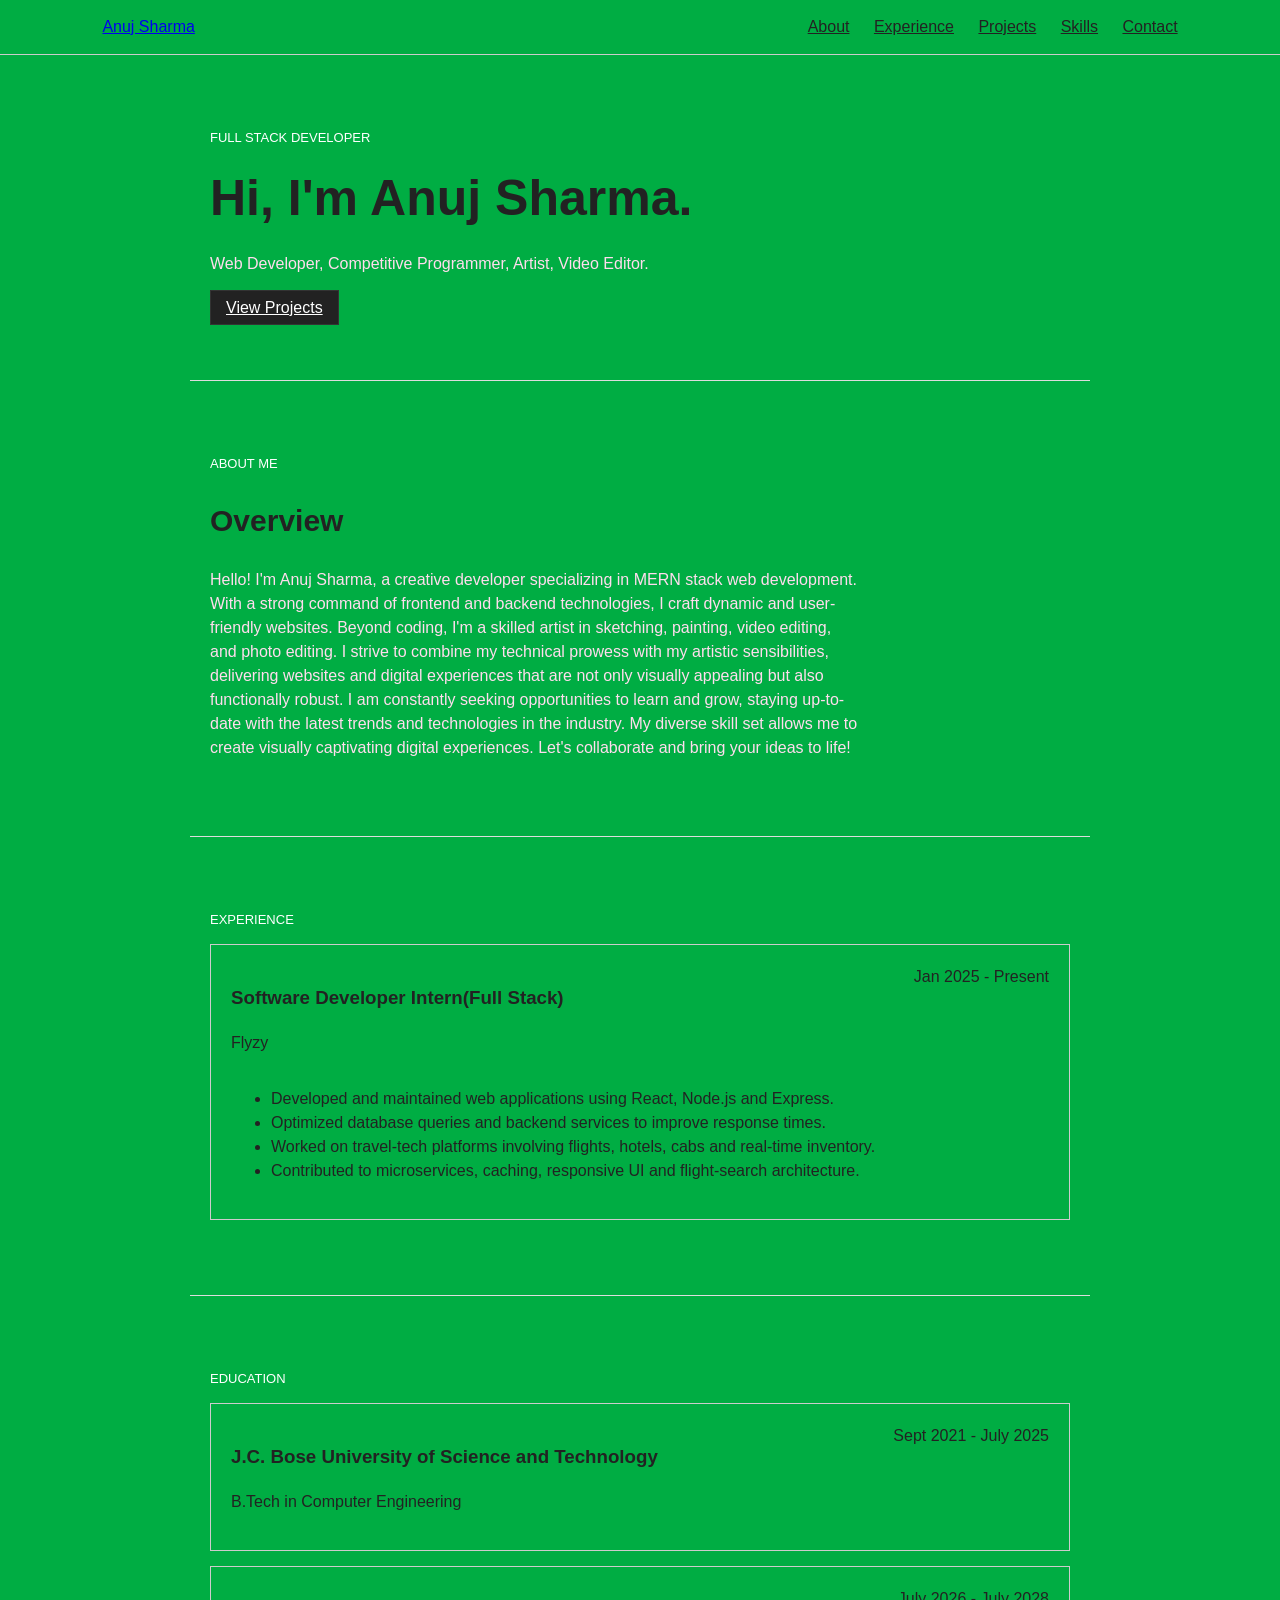
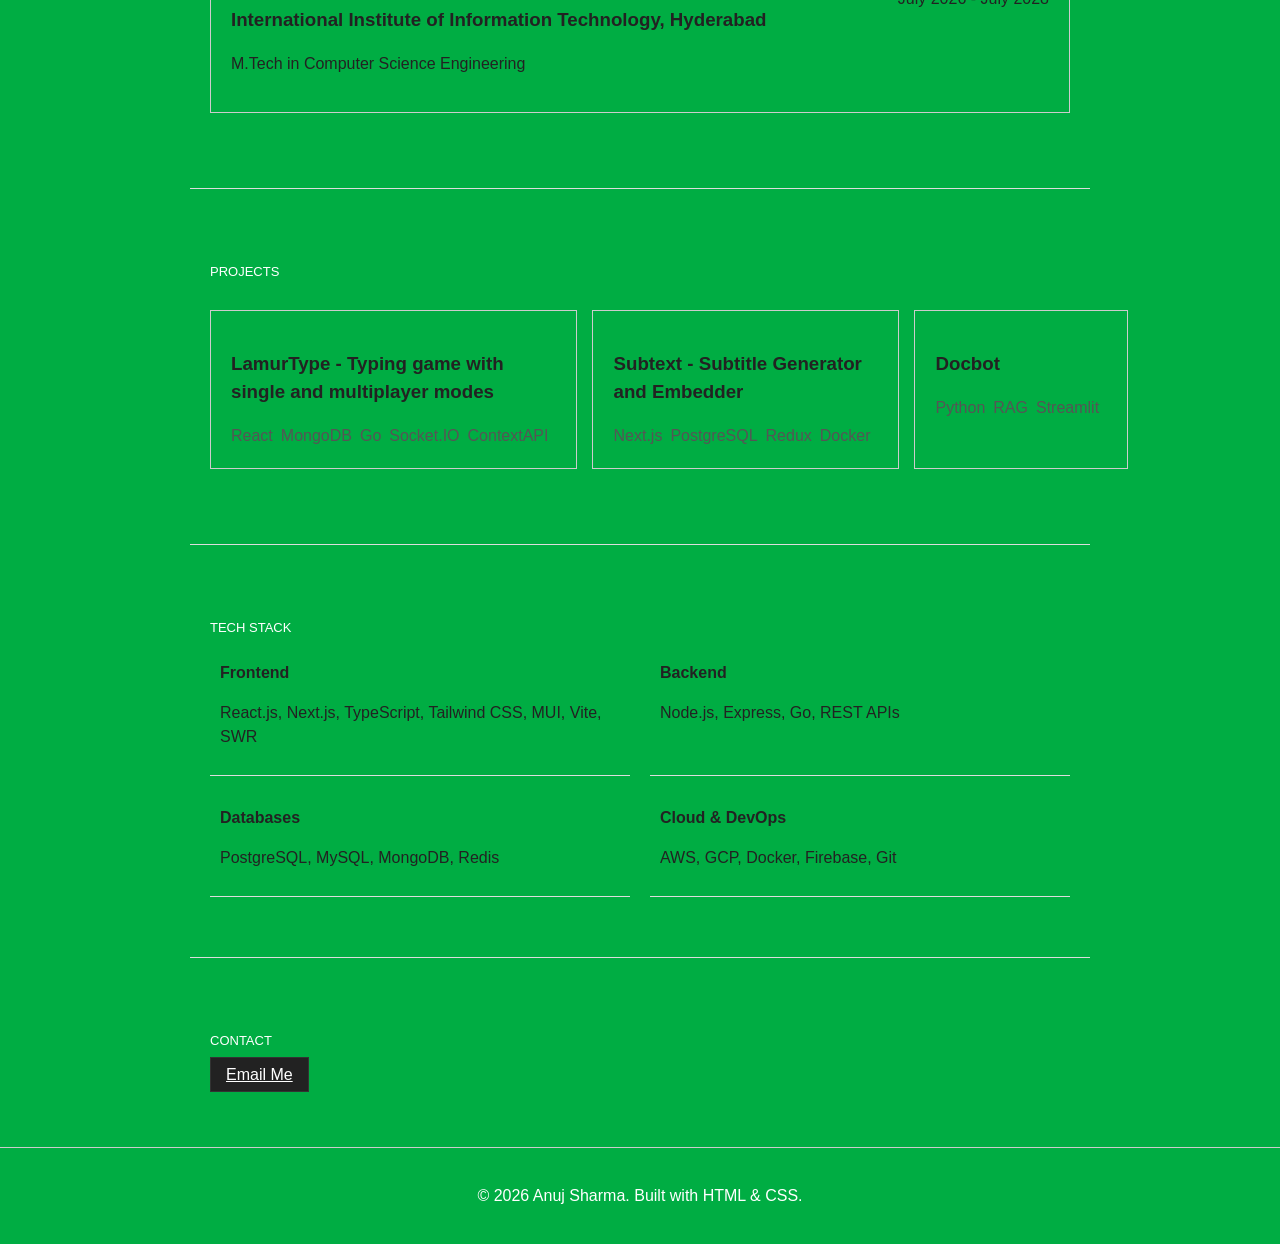
<file: index.html>
<!DOCTYPE html>
<html lang="en">

<head>
    <meta charset="UTF-8" />
    <meta name="viewport" content="width=device-width, initial-scale=1.0" />
    <title>Anuj Sharma | Full Stack Developer</title>
    <link rel="stylesheet" href="index.css" />
</head>

<body>
    <header class="navbar">
        <a class="logo" href="#home">Anuj Sharma</a>
        <nav>
            <a href="#about">About</a>
            <a href="#experience">Experience</a>
            <a href="#projects">Projects</a>
            <a href="#skills">Skills</a>
            <a href="#contact">Contact</a>
        </nav>
    </header>

    <main>
        <section id="home" class="hero">
            <p class="eyebrow">FULL STACK DEVELOPER</p>
            <h1>Hi, I'm <span>Anuj Sharma.</span></h1>
            <p class="hero-text">
                Web Developer, Competitive Programmer, Artist, Video Editor.
            </p>
            <div class="actions">
                <a class="button primary" href="./ssd_coursePage.html">View Projects</a>
            </div>
        </section>

        <section id="about" class="section">
            <p class="eyebrow">ABOUT ME</p>
            <h2>Overview</h2>
            <p class="muted">
                Hello! I'm Anuj Sharma, a creative developer specializing in MERN stack web development. With a strong
                command of frontend and backend technologies, I craft dynamic and user-friendly websites. Beyond coding,
                I'm a skilled artist in sketching, painting, video editing, and photo editing.

                I strive to combine my technical prowess with my artistic sensibilities, delivering websites and digital
                experiences that are not only visually appealing but also functionally robust. I am constantly seeking
                opportunities to learn and grow, staying up-to-date with the latest trends and technologies in the
                industry.

                My diverse skill set allows me to create visually captivating digital experiences. Let's collaborate and
                bring your ideas to life!
            </p>
        </section>

        <section id="experience" class="section">
            <p class="eyebrow">EXPERIENCE</p>
            <div class="card">
                <div class="card-heading">
                    <div>
                        <h3>Software Developer Intern(Full Stack)</h3>
                        <p class="company">Flyzy</p>
                    </div>
                    <span>Jan 2025 - Present</span>
                </div>
                <ul>
                    <li>Developed and maintained web applications using React, Node.js and Express.</li>
                    <li>Optimized database queries and backend services to improve response times.</li>
                    <li>Worked on travel-tech platforms involving flights, hotels, cabs and real-time inventory.</li>
                    <li>Contributed to microservices, caching, responsive UI and flight-search architecture.</li>
                </ul>
            </div>
        </section>
        
        <section id="education" class="section">
            <p class="eyebrow">EDUCATION</p>
            <div class="card">
                <div class="card-heading">
                    <div>
                        <h3>J.C. Bose University of Science and Technology</h3>
                        <p class="company">B.Tech in Computer Engineering</p>
                    </div>
                    <span>Sept 2021 - July 2025</span>
                </div>
            </div>
            <div class="card">
                <div class="card-heading">
                    <div>
                        <h3>International Institute of Information Technology, Hyderabad</h3>
                        <p class="company">M.Tech in Computer Science Engineering</p>
                    </div>
                    <span>July 2026 - July 2028</span>
                </div>
            </div>
        </section>

        <section id="projects" class="section">
            <p class="eyebrow">PROJECTS</p>
            <div class="grid">
                <article class="card">
                    <h3>LamurType - Typing game with single and multiplayer modes</h3>
                    <div class="tags"><span>React</span><span>MongoDB</span><span>Go</span><span>Socket.IO</span><span>ContextAPI</span></div>
                </article>

                <article class="card">
                    <h3>Subtext - Subtitle Generator and Embedder</h3>
                    <div class="tags"><span>Next.js</span><span>PostgreSQL</span><span>Redux</span><span>Docker</span></div>
                </article>

                <article class="card">
                    <h3>Docbot</h3>
                    <div class="tags"><span>Python</span><span>RAG</span><span>Streamlit</span></div>
                </article>
            </div>
        </section>

        <section id="skills" class="section">
            <p class="eyebrow">TECH STACK</p>
            <div class="skills">
                <div><strong>Frontend</strong>
                    <p>React.js, Next.js, TypeScript, Tailwind CSS, MUI, Vite, SWR</p>
                </div>
                <div><strong>Backend</strong>
                    <p>Node.js, Express, Go, REST APIs</p>
                </div>
                <div><strong>Databases</strong>
                    <p>PostgreSQL, MySQL, MongoDB, Redis</p>
                </div>
                <div><strong>Cloud & DevOps</strong>
                    <p>AWS, GCP, Docker, Firebase, Git</p>
                </div>
            </div>
        </section>

        <section id="contact" class="section contact">
            <p class="eyebrow">CONTACT</p>
            <a class="button primary" href="mailto:anujsharmawork11@gmail.com">Email Me</a>
        </section>
    </main>

    <footer>
        <p>© 2026 Anuj Sharma. Built with HTML & CSS.</p>
    </footer>
</body>

</html>
</file>
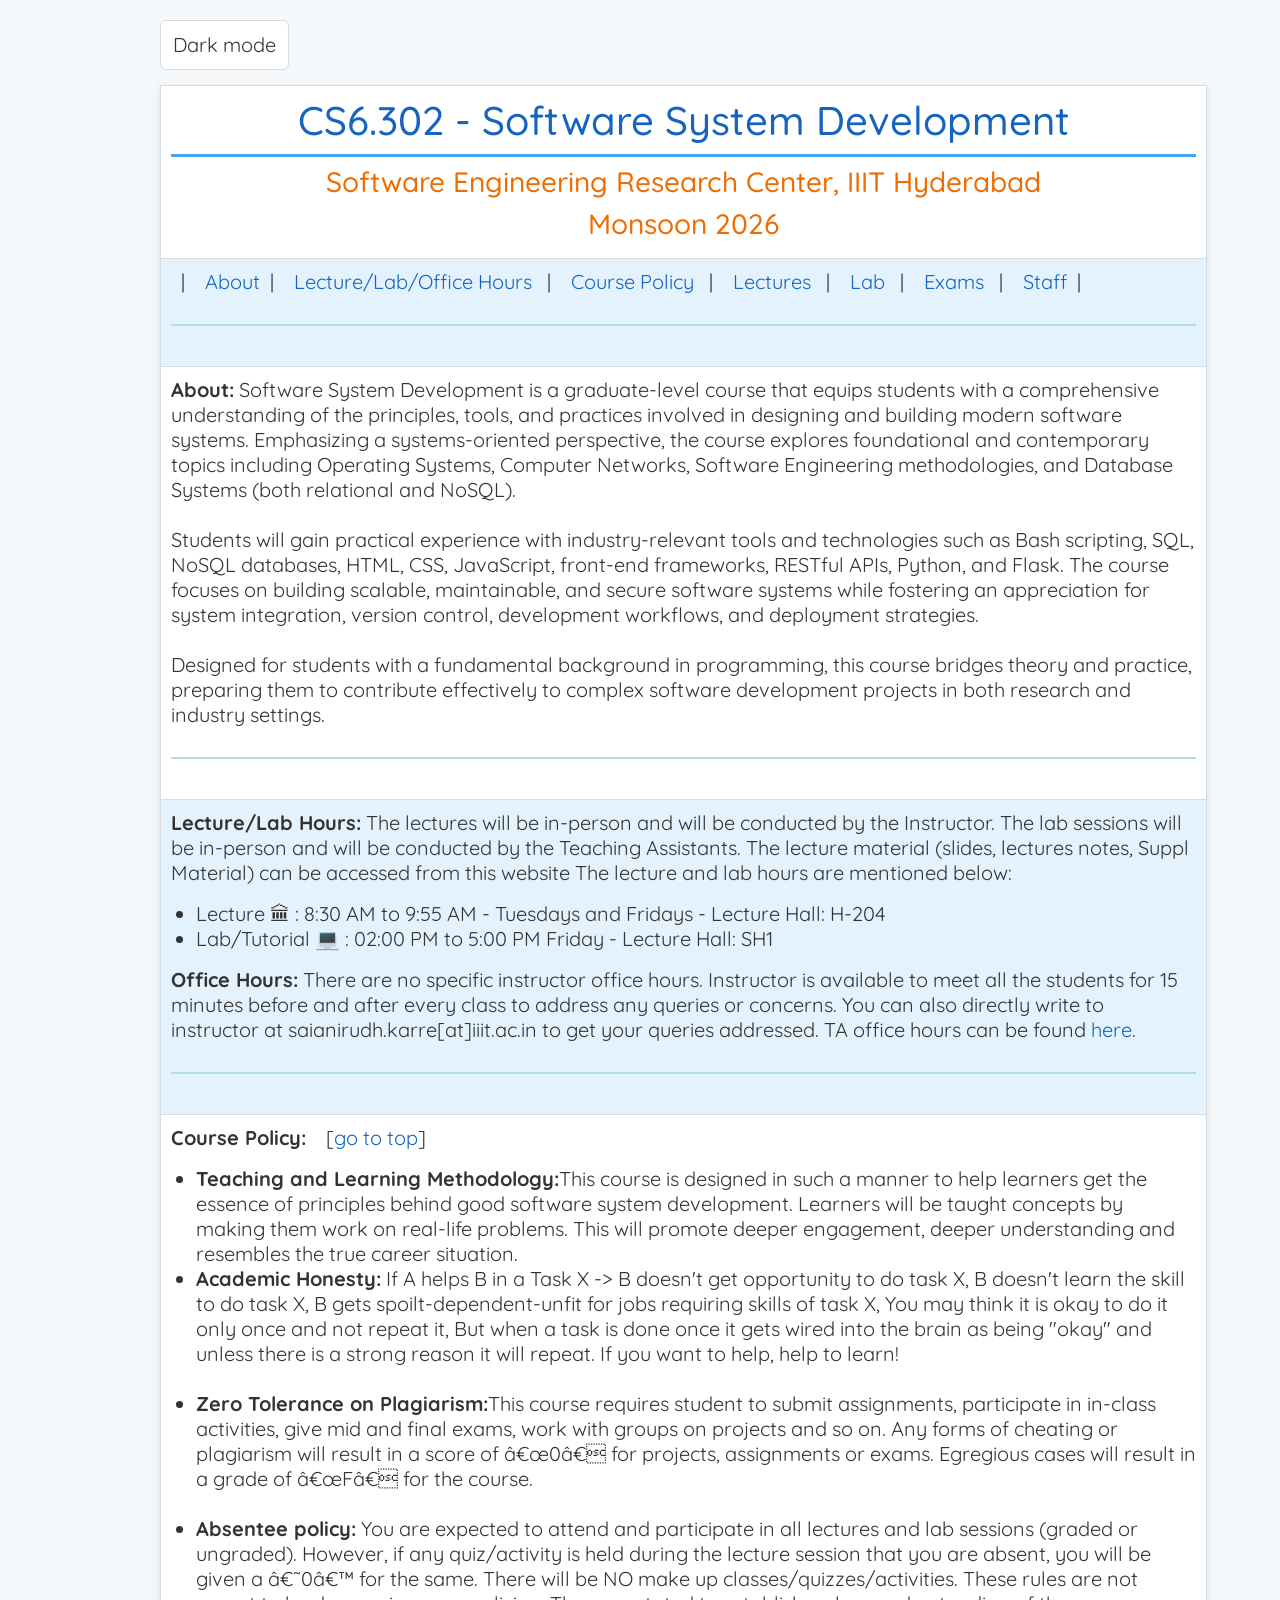
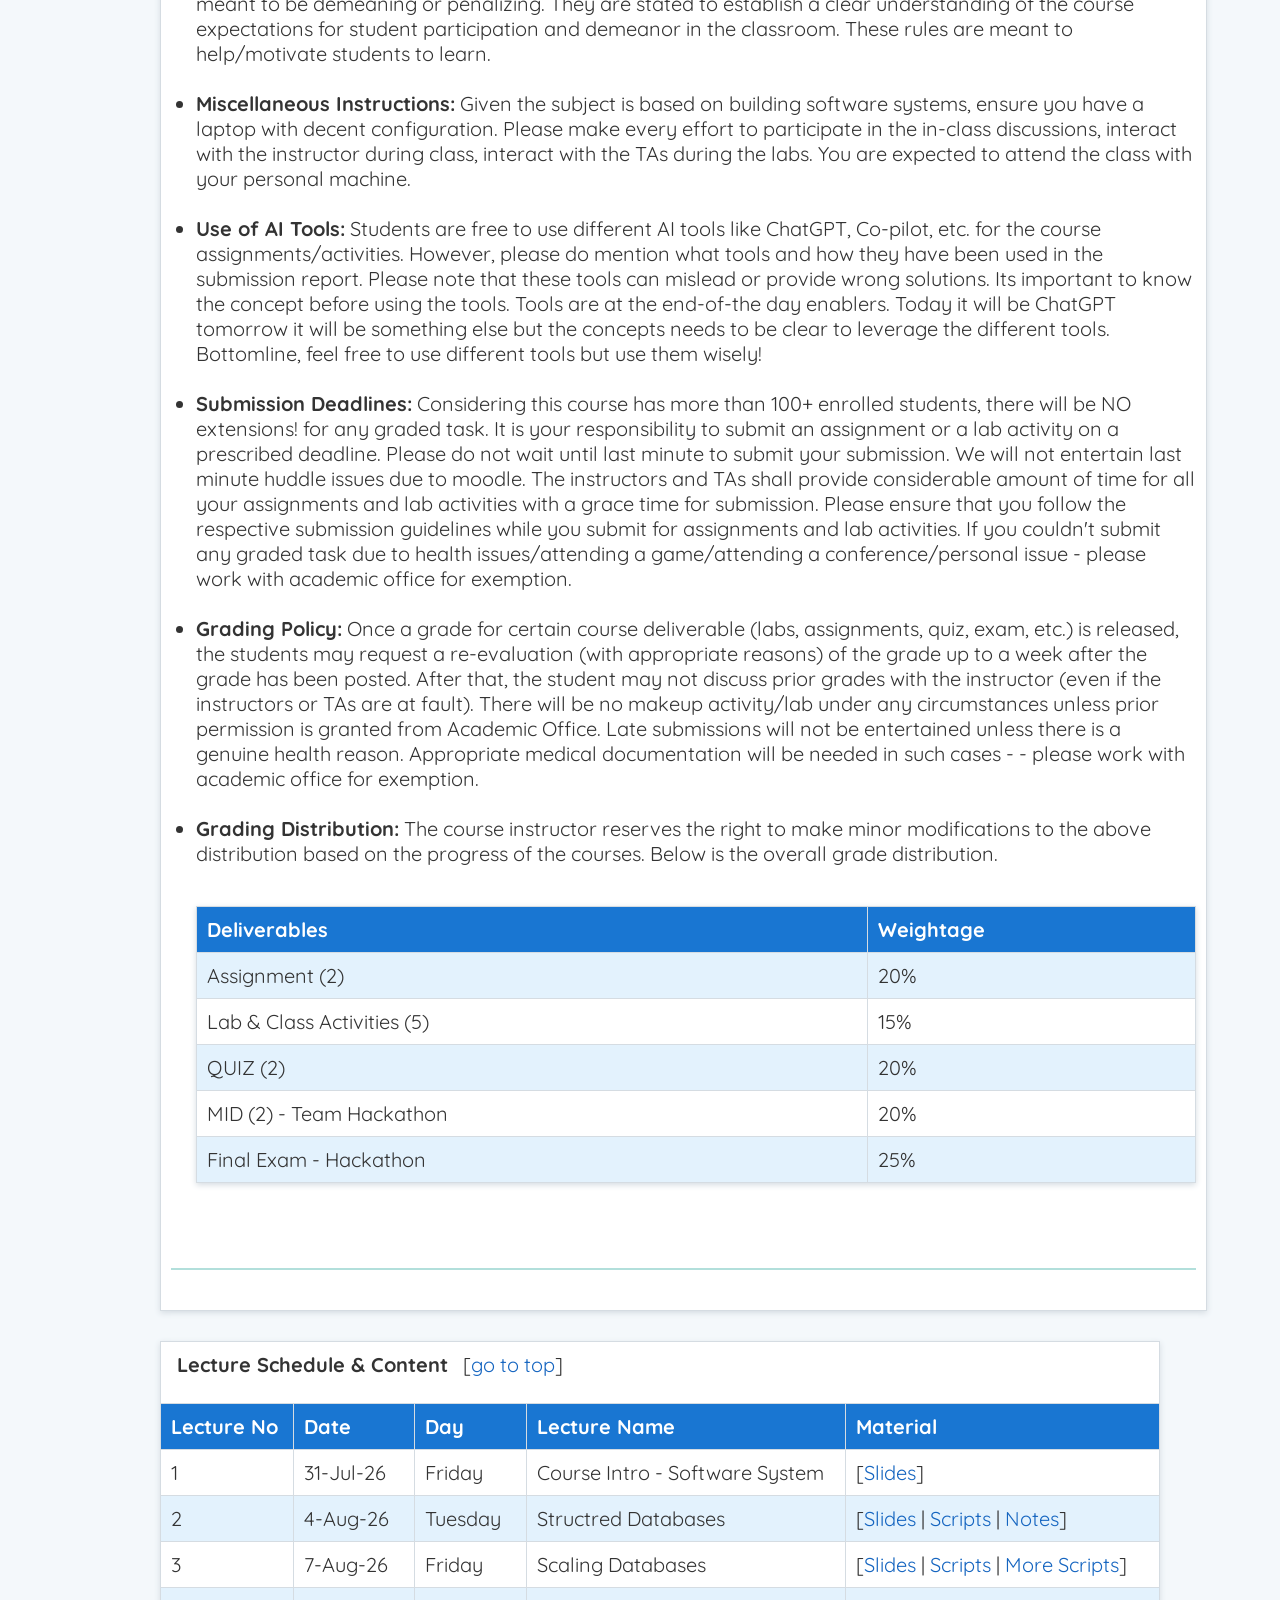
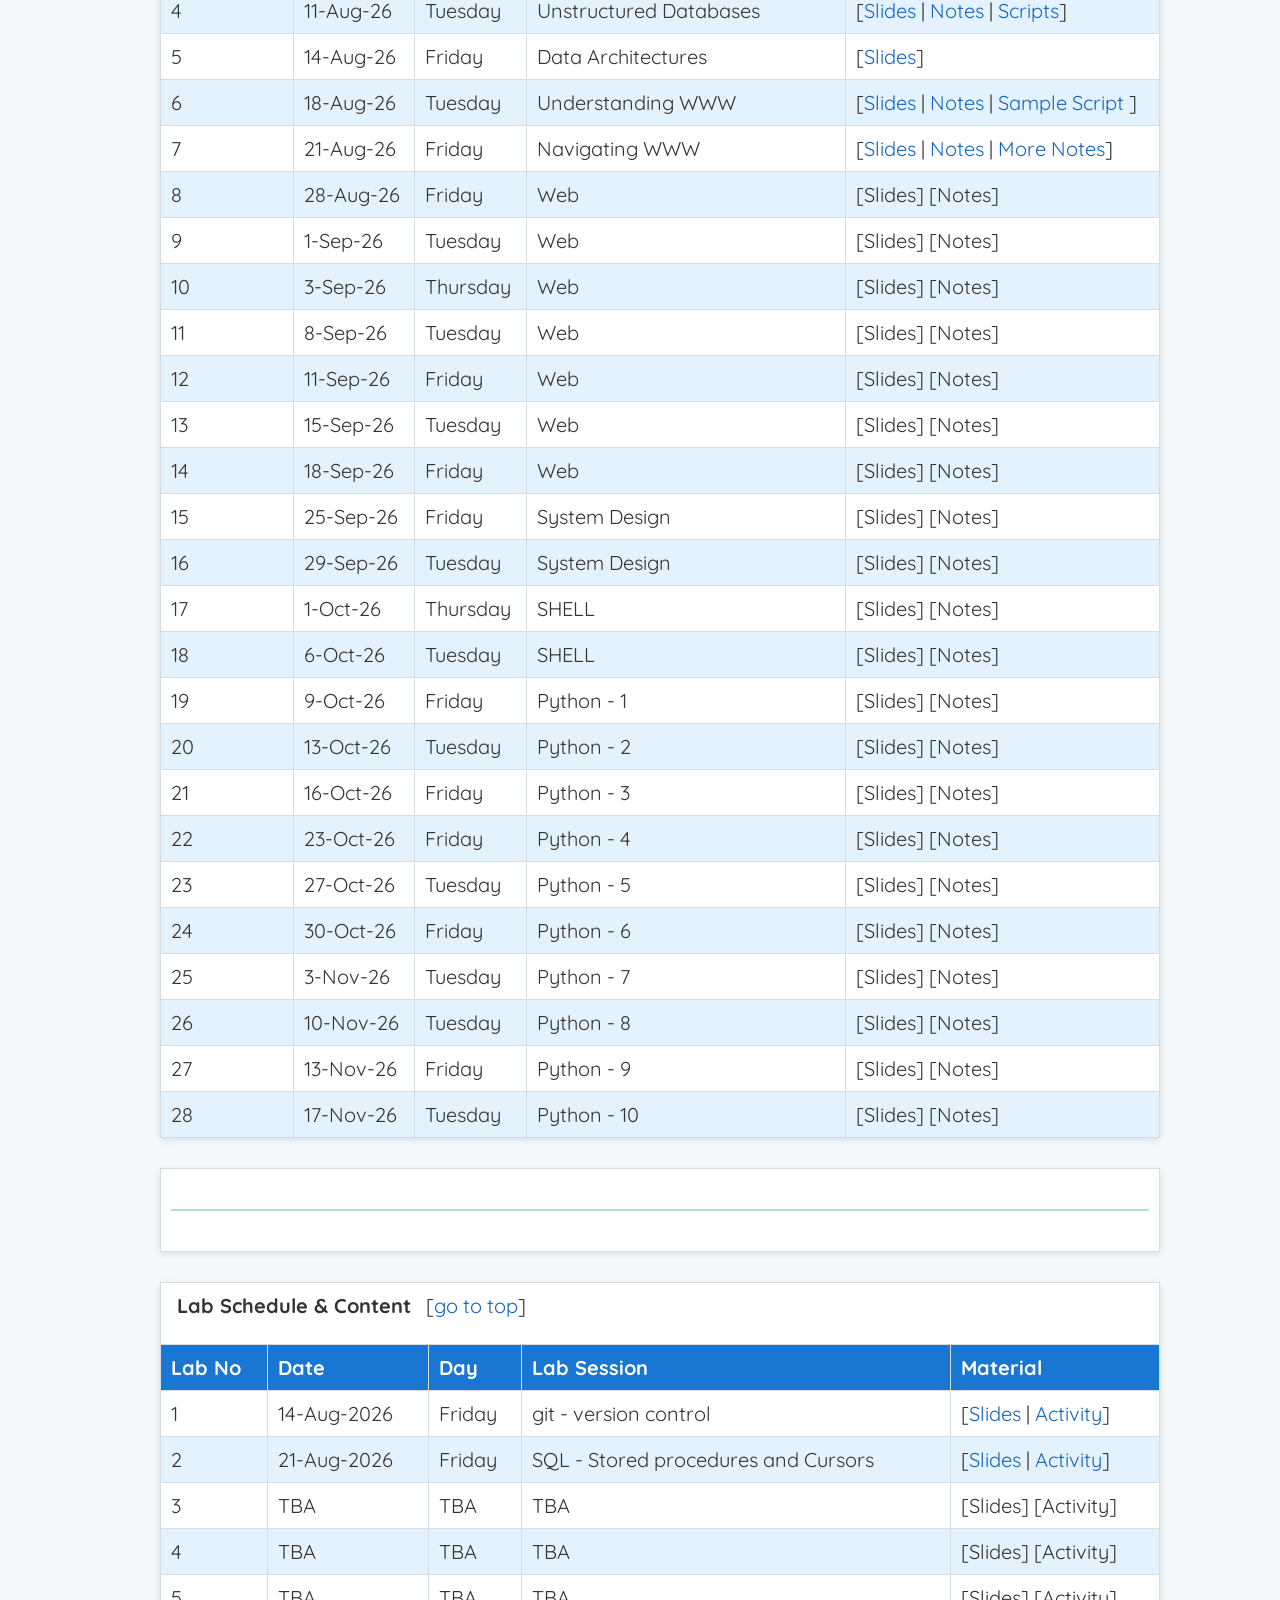
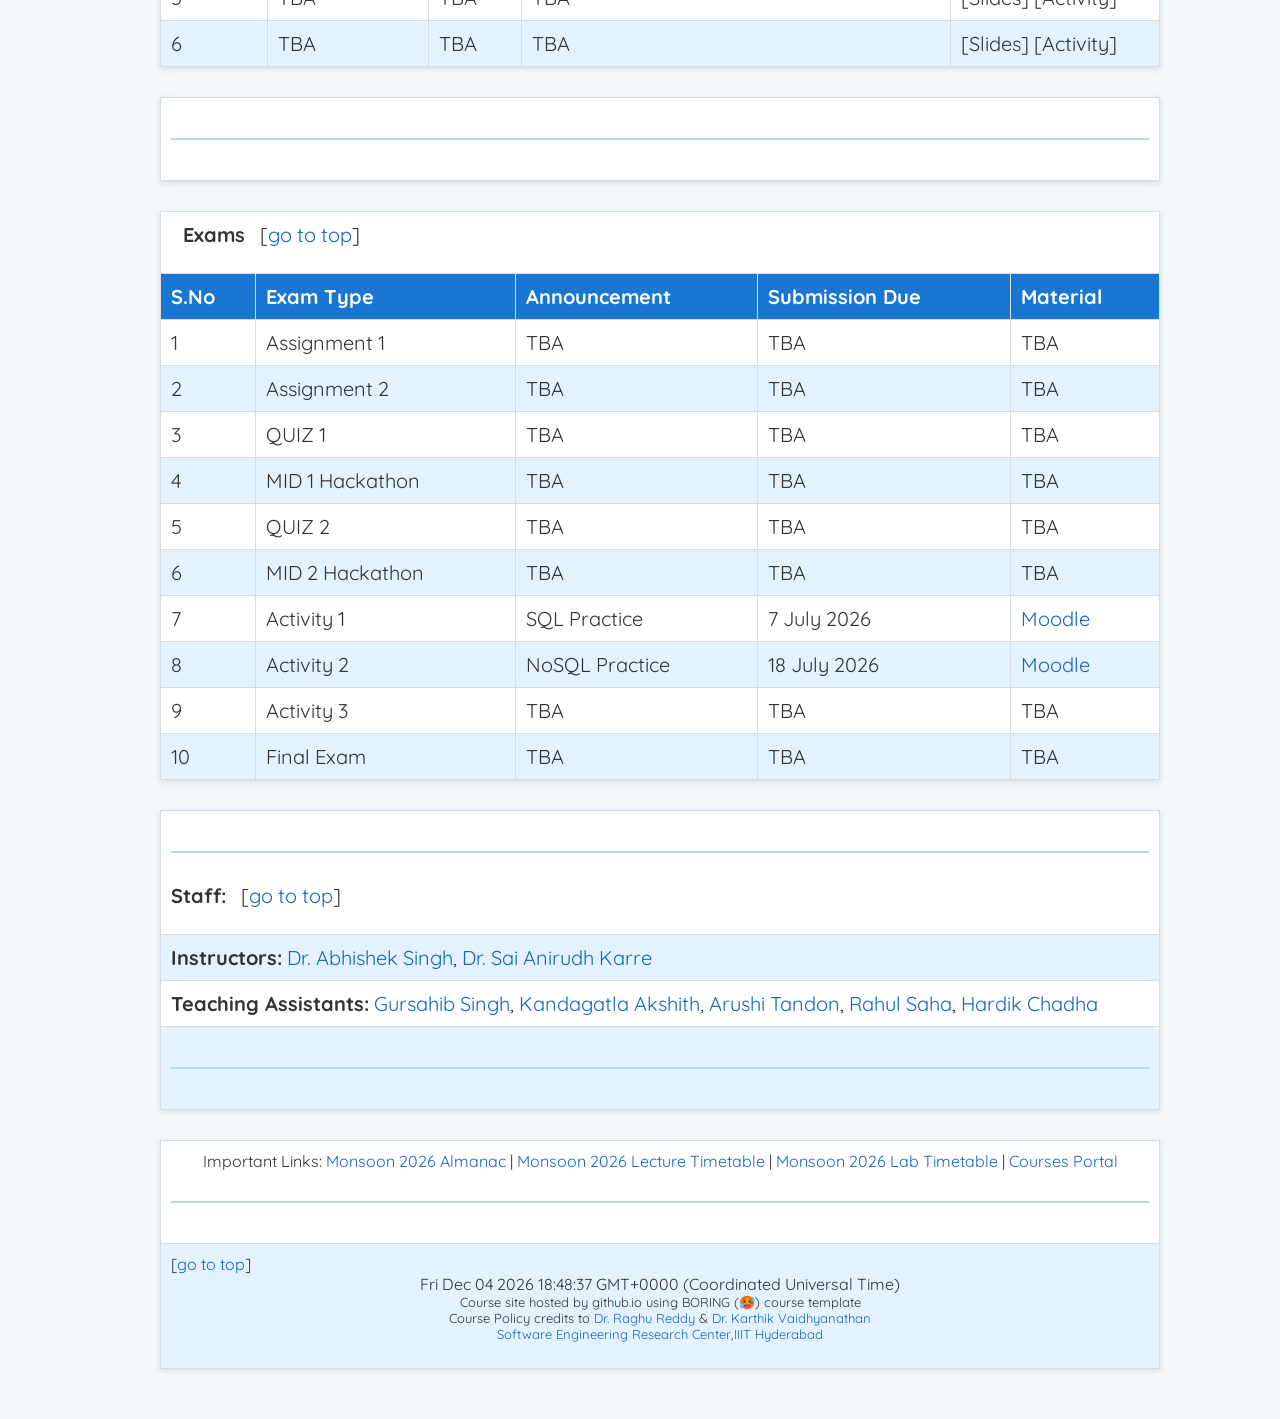
<file: ssd_coursePage.html>
<html>
<head><title>CS6.302 SSD Monsoon 2026</title>
<meta name="viewport" content="width=device-width, initial-scale=1.0"/>
<link rel="stylesheet" href="https://fonts.googleapis.com/css?family=Quicksand">
<link href="https://cdn.jsdelivr.net/npm/bootstrap@4.6.1/dist/css/bootstrap.min.css" rel="stylesheet" integrity="sha256-DF7Zhf293AJxJNTmh5zhoYYIMs2oXitRfBjY+9L//AY=" crossorigin="anonymous">
<link rel="stylesheet" href="ssd.css" crossorigin="anonymous">
<style>
body {font-family: Quicksand; font-size: 20px; color:var(--body-text)}
        table
        {
            font-family: Quicksand; font-size:20px; color:var(--table-text);
            border-collapse:collapse;
            width:1000px;
            padding:10px;
            border-spacing:10px
			
        }

	.light-text-row {
        color: var(--subtle-text);
    }

</style>
<script src="theme.js"></script>


	<script>
  
  const lastModified = new Date(document.lastModified);
 
  const formattedDate = lastModified.toLocaleString('en-US', {
    year: 'numeric',
    month: 'long',
    day: 'numeric',
    hour: '2-digit',
    minute: '2-digit'
  });

  document.getElementById("lastUpdated").innerHTML += formattedDate;
</script>
<script>
function startTime() {
  const today = new Date();
  let h = today.getHours();
  let m = today.getMinutes();
  let s = today.getSeconds();
  m = checkTime(m);
  s = checkTime(s);
  document.getElementById('txt').innerHTML = today 
  setTimeout(startTime, 1000);
}

function checkTime(i) {
  if (i < 10) {i = "0" + i};  // add zero in front of numbers < 10
  return i;
}
</script>
<script src="https://ajax.googleapis.com/ajax/libs/jquery/3.5.1/jquery.min.js"></script>
</head>
<body onload="startTime()">
	<button id="theme-toggle" class="theme-toggle" type="button" aria-pressed="false">Dark mode</button>
	<!--<script>
	alert("All the Best for your Final Exam!"");
		</script>-->
<table align="center" width="100%" cellspacing="10" cellpadding="10" border="0">
<tr>
<td><h1 align="center" id="home">CS6.302 - Software System Development</h1><h3 align="center">Software Engineering Research Center, IIIT Hyderabad</h3> <h3 align="center">Monsoon 2026</h3></td>
</tr>
<tr>
<td>&nbsp;&nbsp;|&nbsp;&nbsp;&nbsp; <a href="#about">About</a>&nbsp;&nbsp;|&nbsp;&nbsp;&nbsp; <a href="#lecture">Lecture/Lab/Office Hours</a> &nbsp;&nbsp;|&nbsp;&nbsp;&nbsp; <a href="#cpolicy">Course Policy</a> &nbsp;&nbsp;|&nbsp;&nbsp;&nbsp; <a href="#schedule">Lectures</a> &nbsp;&nbsp;|&nbsp;&nbsp;&nbsp;  <a href="#lab">Lab</a> &nbsp;&nbsp;|&nbsp;&nbsp;&nbsp; <a href="#activity">Exams</a> &nbsp;&nbsp;|&nbsp;&nbsp;&nbsp; <a href="#staff">Staff</a>&nbsp;&nbsp;|&nbsp;&nbsp;&nbsp; <hr></td>
</tr>
<tr>
<td> <p align="left"><b id="about">About:</b> Software System Development is a graduate-level course that equips students with a comprehensive understanding of the principles, tools, and practices involved in designing and building modern software systems. Emphasizing a systems-oriented perspective, the course explores foundational and contemporary topics including Operating Systems, Computer Networks, Software Engineering methodologies, and Database Systems (both relational and NoSQL).
<br>
<br>
Students will gain practical experience with industry-relevant tools and technologies such as Bash scripting, SQL, NoSQL databases, HTML, CSS, JavaScript, front-end frameworks, RESTful APIs, Python, and Flask. The course focuses on building scalable, maintainable, and secure software systems while fostering an appreciation for system integration, version control, development workflows, and deployment strategies.
<br>
<br>
Designed for students with a fundamental background in programming, this course bridges theory and practice, preparing them to contribute effectively to complex software development projects in both research and industry settings.<hr></td>
</tr>
<tr>
<td> <p align="left"><b id="lecture">Lecture/Lab Hours:</b> The lectures will be in-person and will be conducted by the Instructor. The lab sessions will be in-person and will be conducted by the Teaching Assistants. The lecture material (slides, lectures notes, Suppl Material) can be accessed from this website The lecture and lab hours are mentioned below:

<ul><li>Lecture &#x1F3DB; : 8:30 AM to 9:55 AM - Tuesdays and Fridays - Lecture Hall: H-204</li> <li>Lab/Tutorial &#x1F4BB; : 02:00 PM to 5:00 PM Friday - Lecture Hall: SH1 </li></ul></p>
<p align="left"><b>Office Hours:</b> There are no specific instructor office hours. Instructor is available to meet all the students for 15 minutes before and after every class to address any queries or concerns. You can also directly write to instructor at saianirudh.karre[at]iiit.ac.in to get your queries addressed. TA office hours can be found <a href="#staff">here</a>.
</p><hr>
</td>
</tr>
<tr>
<td>
<p align="left"><b id="cpolicy">Course Policy:</b> &nbsp;&nbsp;&nbsp;[<a href="#home">go to top</a>]
<ul>
<li><b>Teaching and Learning Methodology:</b>This course is designed in such a manner to help learners get the essence of principles behind good software system development. Learners will be taught concepts by making them work on real-life problems. This will promote deeper engagement, deeper understanding and resembles the true career situation. 
</li>
<li><b>Academic Honesty:</b> If A helps B in a Task X -> B doesn't get opportunity to do task X, B doesn't learn the skill to do task X, B gets spoilt-dependent-unfit for jobs requiring skills of task X, You may think it is okay to do it only once and not repeat it, But when a task is done once it gets wired into the brain as being "okay" and unless there is a strong reason it will repeat. If you want to help, help to learn!
<br>
<br> 
</li>
<li><b>Zero Tolerance on Plagiarism:</b>This course requires student to submit assignments, participate in in-class activities, give mid and final exams, work with groups on projects and so on. Any forms of cheating or plagiarism will result in a score of “0” for projects, assignments or exams. Egregious cases will result in a grade of “F” for the course.
<br>
<br> 
</li>
<li><b>Absentee policy:</b> You are expected to attend and participate in all lectures and lab sessions (graded or ungraded).  However, if any quiz/activity is held during the lecture session that you are absent, you will be given a ‘0’ for the same. There will be NO make up classes/quizzes/activities. These rules are not meant to be demeaning or penalizing. They are stated to establish a clear understanding of the course expectations for student participation and demeanor in the classroom. These rules are meant to help/motivate students to learn. 
<br>
<br> 
</li>
<li><b>Miscellaneous Instructions:</b> Given the subject is based on building software systems, ensure you have a laptop with decent configuration. Please make every effort to participate in the in-class discussions, interact with the instructor during class, interact with the TAs during the labs. You are expected to attend the class with your personal machine. 
<br>
<br> 
</li>
<li><b>Use of AI Tools:</b> Students are free to use different AI tools like ChatGPT, Co-pilot, etc. for the course assignments/activities. However, please do mention what tools and how they have been used in the submission report. Please note that these tools can mislead or provide wrong solutions. Its important to know the concept before using the tools. Tools are at the end-of-the day enablers. Today it will be ChatGPT tomorrow it will be something else but the concepts needs to be clear to leverage the different tools. Bottomline, feel free to use different tools but use them wisely!
<br>
<br> 
</li>
<li><b>Submission Deadlines:</b> Considering this course has more than 100+ enrolled students, there will be NO extensions! for any graded task. It is your responsibility to submit an assignment or a lab activity on a prescribed deadline. Please do not wait until last minute to submit your submission. We will not entertain last minute huddle issues due to moodle. The instructors and TAs shall provide considerable amount of time for all your assignments and lab activities with a grace time for submission. Please ensure that you follow the respective submission guidelines while you submit for assignments and lab activities. If you couldn't submit any graded task due to health issues/attending a game/attending a conference/personal issue - please work with academic office for exemption. 
<br>
<br> 
</li>
<li><b>Grading Policy:</b> Once a grade for certain course deliverable (labs, assignments, quiz, exam, etc.) is released, the students may request a re-evaluation (with appropriate reasons) of the grade up to a week after the grade has been posted. After that, the student may not discuss prior grades with the instructor (even if the instructors or TAs are at fault). There will be no makeup activity/lab under any circumstances unless prior permission is granted from Academic Office. Late submissions will not be entertained unless there is a genuine health reason. Appropriate medical documentation will be needed in such cases - - please work with academic office for exemption.
<br>
<br> 
</li>
<li><b>Grading Distribution:</b> The course instructor reserves the right to make minor modifications to the above distribution based on the progress of the courses. Below is the overall grade distribution.
<br>
<br> 
<table border="1" align="center">
<tr align="center"><th>Deliverables</th><th>Weightage</th></tr>
<tr align="center"><td>Assignment (2)</td><td>20%</td></tr>
<tr align="center"><td>Lab & Class Activities (5)</td><td>15%</td></tr>
<tr align="center"><td>QUIZ (2)</td><td>20%</td></tr>
<tr align="center"><td>MID (2) - Team Hackathon</td><td>20%</td></tr>
<tr align="center"><td>Final Exam - Hackathon</td><td>25%</td></tr>
</table>
</li>
<br>
<!--<li><b>Evaluation Rubric:</b> All evaluations as part of this course follow below evaluation rubric. TAs will follow below guidelines for evaluating assignments and lab activities for this course.
<br>
<br>
<table border="1" align="center" width="10%">
<tr><th>Rubric</th><th>Input(15%)</th><th>Logic(60%)</th><th>Output(15%)</th><th>Submission(10%)</th></tr>
<tr><td>Exceptional (100%)</td><td>All inputs are working as per the requirements</td><td>Logic is accurate and as per the requirements defined in the question</td><td>All outputs are returned as per the requirements</td><td>Script submissions are correct and as per requirements</td></tr>
<tr><td>Acceptable (70%)</td><td>Inputs are partially working as per the requirements</td><td>Logic is almost correct and as per the requirements defined in the question</td><td>Outputs are partially returned as per the requirements</td><td>Script submissions is partially correct and as per requirements</td></tr>
<tr><td>Beginning (30%)</td><td>At least one input is working as per the requirements</td><td>Logic is partially correct and as per the requirements defined in the question</td><td>At least one output is returned as per the requirement</td><td>Atleast one part of the script submission is correct and as per requirements</td></tr>
<tr><td>No Response (0%)</td><td>None of the inputs are working as per the requirements</td><td>Logic is incorrect and not as per the requirements defined in the question</td><td>None of the outputs are returned as per the requirements</td><td>Script submissions is incorrect and not as per requirements</td></tr>
</table> 
</li>-->
</ul><hr>
</p>
</td>
</tr>
</tr>
</table> 

<table border="1" align="center" width="10%" class="tg">
<tr>
<td colspan="5"><p align="left"><b id="schedule">&nbsp;Lecture Schedule & Content</b>&nbsp;&nbsp;&nbsp;[<a href="#home">go to top</a>]</p></td>
</tr >
  <tr align="center">
    <th class="tg-7btt">Lecture No</th>
    <th class="tg-7btt">Date</th>
    <th class="tg-7btt">Day</th>
    <th class="tg-7btt">Lecture Name</th>
    <th class="tg-7btt">Material</th>
  </tr>
<tbody align="center">
  <tr>
    <td class="tg-c3ow">1</td>
    <td class="tg-c3ow">31-Jul-26</td>
    <td class="tg-c3ow">Friday</td>
    <td class="tg-c3ow">Course Intro - Software System</td>
    <td class="tg-c3ow">[<a href="https://docs.google.com/viewer?url=https://raw.githubusercontent.com/serc-iiith/serc-iiith.github.io/main/CourseContent/CS6302_M26/SSD_Class1.pdf" target="_blank">Slides</a>]</td>
  </tr>
  <tr>
    <td class="tg-c3ow">2</td>
    <td class="tg-c3ow">4-Aug-26</td>
    <td class="tg-c3ow">Tuesday</td>
    <td class="tg-c3ow">Structred Databases</td>
    <td class="tg-c3ow">[<a href="https://docs.google.com/viewer?url=https://raw.githubusercontent.com/serc-iiith/serc-iiith.github.io/main/CourseContent/CS6302_M26/StructuredData.pdf" target="_blank">Slides</a> | <a href="https://docs.google.com/viewer?url=https://raw.githubusercontent.com/serc-iiith/serc-iiith.github.io/main/CourseContent/CS6302_M26/databases.sql" target="_blank">Scripts</a> | <a href="https://tinted-rumba-8c6.notion.site/Structured-Databases-2456a6248bf6805f83e1cbf0a58761ec" target="_blank">Notes</a>]</td>
  </tr>
  <tr>
    <td class="tg-c3ow">3</td>
    <td class="tg-c3ow">7-Aug-26</td>
    <td class="tg-c3ow">Friday</td>
    <td class="tg-c3ow">Scaling Databases</td>
    <td class="tg-c3ow">[<a href="https://docs.google.com/viewer?url=https://raw.githubusercontent.com/serc-iiith/serc-iiith.github.io/main/CourseContent/CS6302_M26/ScalingDatabases.pdf" target="_blank">Slides</a> | <a href="https://docs.google.com/viewer?url=https://raw.githubusercontent.com/serc-iiith/serc-iiith.github.io/main/CourseContent/CS6302_M26/databases_2.sql" target="_blank">Scripts</a> | <a href="https://docs.google.com/viewer?url=https://raw.githubusercontent.com/serc-iiith/serc-iiith.github.io/main/CourseContent/CS6302_M26/databases_3.sql" target="_blank">More Scripts</a>]</td>
  </tr>
  <tr>
    <td class="tg-c3ow">4</td>
    <td class="tg-c3ow">11-Aug-26</td>
    <td class="tg-c3ow">Tuesday</td>
    <td class="tg-c3ow">Unstructured Databases</td>
    <td class="tg-c3ow">[<a href="https://docs.google.com/viewer?url=https://raw.githubusercontent.com/serc-iiith/serc-iiith.github.io/main/CourseContent/CS6302_M26/UnStructuredDatabases.pdf" target="_blank">Slides</a> | <a href="https://tinted-rumba-8c6.notion.site/Unstructured-Databases-24b6a6248bf680679b36e76c33d301c4" target="_blank">Notes</a> | <a href="https://raw.githubusercontent.com/serc-iiith/serc-iiith.github.io/refs/heads/main/CourseContent/CS6302_M26/mongo.txt" target="_blank">Scripts</a>]</td>
  </tr>
  <tr>
    <td class="tg-c3ow">5</td>
    <td class="tg-c3ow">14-Aug-26</td>
    <td class="tg-c3ow">Friday</td>
    <td class="tg-c3ow">Data Architectures</td>
    <td class="tg-c3ow">[<a href="https://docs.google.com/viewer?url=https://raw.githubusercontent.com/serc-iiith/serc-iiith.github.io/main/CourseContent/CS6302_M26/DatabaseArchitectures.pdf" target="_blank">Slides</a>]</td>
  </tr>
  <tr>
    <td class="tg-c3ow">6</td>
    <td class="tg-c3ow">18-Aug-26</td>
    <td class="tg-c3ow">Tuesday</td>
    <td class="tg-c3ow">Understanding WWW</td>
    <td class="tg-c3ow">[<a href="https://docs.google.com/viewer?url=https://raw.githubusercontent.com/serc-iiith/serc-iiith.github.io/main/CourseContent/CS6302_M26/www.pdf" target="_blank">Slides</a> | <a href="https://tinted-rumba-8c6.notion.site/Web-Technology-2566a6248bf6800488d0c13a992502e4" target="_blank">Notes</a> | <a href="https://raw.githubusercontent.com/serc-iiith/serc-iiith.github.io/refs/heads/main/CourseContent/CS6302_M26/samplehtml.html" target="_blank">Sample Script</a> ]</td>
  </tr>
  <tr>
    <td class="tg-c3ow">7</td>
    <td class="tg-c3ow">21-Aug-26</td>
    <td class="tg-c3ow">Friday</td>
    <td class="tg-c3ow">Navigating WWW</td>
    <td class="tg-c3ow">[<a href="https://docs.google.com/viewer?url=https://raw.githubusercontent.com/serc-iiith/serc-iiith.github.io/main/CourseContent/CS6302_M26/WebLanguages.pdf" target="_blank">Slides</a> | <a href="https://github.com/serc-iiith/serc-iiith.github.io/blob/main/CourseContent/CS6302_M26/html.md" target="_blank">Notes</a> | <a href="https://github.com/serc-iiith/serc-iiith.github.io/blob/main/CourseContent/CS6302_M26/css.md" target="_blank">More Notes</a>]</td>
  </tr>
  <tr>
    <td class="tg-c3ow">8</td>
    <td class="tg-c3ow">28-Aug-26</td>
    <td class="tg-c3ow">Friday</td>
    <td class="tg-c3ow">Web</td>
    <td class="tg-c3ow">[Slides] [Notes]</td>
  </tr>
  <tr>
    <td class="tg-c3ow">9</td>
    <td class="tg-c3ow">1-Sep-26</td>
    <td class="tg-c3ow">Tuesday</td>
    <td class="tg-c3ow">Web</td>
    <td class="tg-c3ow">[Slides] [Notes]</td>
  </tr>
  <tr>
    <td class="tg-c3ow">10</td>
    <td class="tg-c3ow">3-Sep-26</td>
    <td class="tg-c3ow">Thursday</td>
    <td class="tg-c3ow">Web</td>
    <td class="tg-c3ow">[Slides] [Notes]</td>
  </tr>
  <tr>
    <td class="tg-c3ow">11</td>
    <td class="tg-c3ow">8-Sep-26</td>
    <td class="tg-c3ow">Tuesday</td>
    <td class="tg-c3ow">Web</td>
    <td class="tg-c3ow">[Slides] [Notes]</td>
  </tr>
  <tr>
    <td class="tg-c3ow">12</td>
    <td class="tg-c3ow">11-Sep-26</td>
    <td class="tg-c3ow">Friday</td>
    <td class="tg-c3ow">Web</td>
    <td class="tg-c3ow">[Slides] [Notes]</td>
  </tr>
  <tr>
    <td class="tg-c3ow">13</td>
    <td class="tg-c3ow">15-Sep-26</td>
    <td class="tg-c3ow">Tuesday</td>
    <td class="tg-c3ow">Web</td>
    <td class="tg-c3ow">[Slides] [Notes]</td>
  </tr>
  <tr>
    <td class="tg-c3ow">14</td>
    <td class="tg-c3ow">18-Sep-26</td>
    <td class="tg-c3ow">Friday</td>
    <td class="tg-c3ow">Web</td>
    <td class="tg-c3ow">[Slides] [Notes]</td>
  </tr>
  <tr>
    <td class="tg-c3ow">15</td>
    <td class="tg-c3ow">25-Sep-26</td>
    <td class="tg-c3ow">Friday</td>
    <td class="tg-c3ow">System Design</td>
    <td class="tg-c3ow">[Slides] [Notes]</td>
  </tr>
  <tr>
    <td class="tg-c3ow">16</td>
    <td class="tg-c3ow">29-Sep-26</td>
    <td class="tg-c3ow">Tuesday</td>
    <td class="tg-c3ow">System Design</td>
    <td class="tg-c3ow">[Slides] [Notes]</td>
  </tr>
  <tr>
    <td class="tg-c3ow">17</td>
    <td class="tg-c3ow">1-Oct-26</td>
    <td class="tg-c3ow">Thursday</td>
    <td class="tg-c3ow">SHELL</td>
    <td class="tg-c3ow">[Slides] [Notes]</td>
  </tr>
  <tr>
    <td class="tg-c3ow">18</td>
    <td class="tg-c3ow">6-Oct-26</td>
    <td class="tg-c3ow">Tuesday</td>
    <td class="tg-c3ow">SHELL</td>
    <td class="tg-c3ow">[Slides] [Notes]</td>
  </tr>
  <tr>
    <td class="tg-c3ow">19</td>
    <td class="tg-c3ow">9-Oct-26</td>
    <td class="tg-c3ow">Friday</td>
    <td class="tg-c3ow">Python - 1</td>
    <td class="tg-c3ow">[Slides] [Notes]</td>
  </tr>
  <tr>
    <td class="tg-c3ow">20</td>
    <td class="tg-c3ow">13-Oct-26</td>
    <td class="tg-c3ow">Tuesday</td>
    <td class="tg-c3ow">Python - 2</td>
    <td class="tg-c3ow">[Slides] [Notes]</td>
  </tr>
  <tr>
    <td class="tg-c3ow">21</td>
    <td class="tg-c3ow">16-Oct-26</td>
    <td class="tg-c3ow">Friday</td>
    <td class="tg-c3ow">Python - 3</td>
    <td class="tg-c3ow">[Slides] [Notes]</td>
  </tr>
  <tr>
    <td class="tg-c3ow">22</td>
    <td class="tg-c3ow">23-Oct-26</td>
    <td class="tg-c3ow">Friday</td>
    <td class="tg-c3ow">Python - 4</td>
    <td class="tg-c3ow">[Slides] [Notes]</td>
  </tr>
  <tr>
    <td class="tg-c3ow">23</td>
    <td class="tg-c3ow">27-Oct-26</td>
    <td class="tg-c3ow">Tuesday</td>
    <td class="tg-c3ow">Python - 5</td>
    <td class="tg-c3ow">[Slides] [Notes]</td>
  </tr>
  <tr>
    <td class="tg-c3ow">24</td>
    <td class="tg-c3ow">30-Oct-26</td>
    <td class="tg-c3ow">Friday</td>
    <td class="tg-c3ow">Python - 6</td>
    <td class="tg-c3ow">[Slides] [Notes]</td>
  </tr>
  <tr>
    <td class="tg-c3ow">25</td>
    <td class="tg-c3ow">3-Nov-26</td>
    <td class="tg-c3ow">Tuesday</td>
    <td class="tg-c3ow">Python - 7</td>
    <td class="tg-c3ow">[Slides] [Notes]</td>
  </tr>
  <tr>
    <td class="tg-c3ow">26</td>
    <td class="tg-c3ow">10-Nov-26</td>
    <td class="tg-c3ow">Tuesday</td>
    <td class="tg-c3ow">Python - 8</td>
    <td class="tg-c3ow">[Slides] [Notes]</td>
  </tr>
  <tr>
    <td class="tg-c3ow">27</td>
    <td class="tg-c3ow">13-Nov-26</td>
    <td class="tg-c3ow">Friday</td>
    <td class="tg-c3ow">Python - 9</td>
    <td class="tg-c3ow">[Slides] [Notes]</td>
  </tr>
  <tr>
    <td class="tg-c3ow">28</td>
    <td class="tg-c3ow">17-Nov-26</td>
    <td class="tg-c3ow">Tuesday</td>
    <td class="tg-c3ow">Python - 10</td>
    <td class="tg-c3ow">[Slides] [Notes]</td>
  </tr>
</tbody></table>
<table align="center" width="10%" cellspacing="10" cellpadding="10" border="0">
<tr><td><hr></td></tr>
</table>

<table border="1" align="center" width="10%" class="tg">
<tr>
<td colspan="5"><p align="left"><b id="lab">&nbsp;Lab Schedule & Content</b>&nbsp;&nbsp;&nbsp;[<a href="#home">go to top</a>]</p></td>
</tr >
  <tr align="center">
    <th class="tg-bobw">Lab No</th>
    <th class="tg-bobw">Date</th>
    <th class="tg-bobw">Day</th>
    <th class="tg-bobw">Lab Session</th>
    <th class="tg-bobw">Material</th>
  </tr>
<tbody align="center">
  <tr>
    <td class="tg-8d8j">1</td>
    <td class="tg-8d8j">14-Aug-2026</td>
    <td class="tg-8d8j">Friday</td>
    <td class="tg-8d8j">git - version control</td>
    <td class="tg-8d8j">[<a href="https://docs.google.com/viewer?url=https://raw.githubusercontent.com/serc-iiith/serc-iiith.github.io/main/CourseContent/CS6302_M26/Labs/lab01/GitLab.pdf" target="_blank">Slides</a> | <a href="https://docs.google.com/viewer?url=https://raw.githubusercontent.com/serc-iiith/serc-iiith.github.io/main/CourseContent/CS6302_M26/Labs/lab01/GitLabActivity.pdf" target="_blank">Activity</a>]</td>
  </tr>
  <tr>
    <td class="tg-8d8j">2</td>
    <td class="tg-8d8j">21-Aug-2026</td>
    <td class="tg-8d8j">Friday</td>
    <td class="tg-8d8j">SQL - Stored procedures and Cursors</td>
    <td class="tg-8d8j">[<a href="https://docs.google.com/viewer?url=https://raw.githubusercontent.com/serc-iiith/serc-iiith.github.io/main/CourseContent/CS6302_M26/Labs/lab02/SP.pdf" target="_blank">Slides</a> | <a href="https://docs.google.com/viewer?url=https://raw.githubusercontent.com/serc-iiith/serc-iiith.github.io/main/CourseContent/CS6302_M26/Labs/lab02/lab_activity_2.pdf" target="_blank">Activity</a>]</td>
  </tr>
  <tr>
    <td class="tg-8d8j">3</td>
    <td class="tg-8d8j">TBA</td>
    <td class="tg-8d8j">TBA</td>
    <td class="tg-8d8j">TBA</td>
    <td class="tg-8d8j">[Slides] [Activity]</td>
  </tr>
  <tr>
    <td class="tg-8d8j">4</td>
    <td class="tg-8d8j">TBA</td>
    <td class="tg-8d8j">TBA</td>
    <td class="tg-8d8j">TBA</td>
    <td class="tg-8d8j">[Slides] [Activity]</td>
  </tr>
  <tr>
    <td class="tg-8d8j">5</td>
    <td class="tg-8d8j">TBA</td>
    <td class="tg-8d8j">TBA</td>
    <td class="tg-8d8j">TBA</td>
    <td class="tg-8d8j">[Slides] [Activity]</td>
  </tr>
  <tr>
    <td class="tg-8d8j">6</td>
    <td class="tg-8d8j">TBA</td>
    <td class="tg-8d8j">TBA</td>
    <td class="tg-8d8j">TBA</td>
    <td class="tg-8d8j">[Slides] [Activity]</td>
  </tr>
</tbody></table>

<table align="center" width="10%" cellspacing="10" cellpadding="10" border="0">
<tr><td><hr></td></tr>
</table>
<table align="center" width="10%" border="1">
<tr><td colspan="5">
<p align="left"> <b id="activity">&nbsp; Exams</b>&nbsp;&nbsp;&nbsp;[<a href="#home">go to top</a>]</p>
</td>
</tr>
  <tr align="center">
    <th class="tg-bobw">S.No</th>
    <th class="tg-bobw">Exam Type</th>
    <th class="tg-bobw">Announcement</th>
    <th class="tg-bobw">Submission Due</th>
    <th class="tg-bobw">Material</th>
  </tr>
<tbody align="center">
  <tr>
    <td class="tg-8d8j">1</td>
    <td class="tg-8d8j">Assignment 1</td>
    <td class="tg-8d8j">TBA</td>
    <td class="tg-8d8j">TBA</td>
    <td class="tg-8d8j">TBA</td>
  </tr>
  <tr>
    <td class="tg-8d8j">2</td>
    <td class="tg-8d8j">Assignment 2</td>
    <td class="tg-8d8j">TBA</td>
    <td class="tg-8d8j">TBA</td>
    <td class="tg-8d8j">TBA</td>
  </tr>
  <tr>
    <td class="tg-8d8j">3</td>
    <td class="tg-8d8j">QUIZ 1</td>
    <td class="tg-8d8j">TBA</td>
    <td class="tg-8d8j">TBA</td>
    <td class="tg-8d8j">TBA</td>
  </tr>
  <tr>
    <td class="tg-8d8j">4</td>
    <td class="tg-8d8j">MID 1 Hackathon</td>
    <td class="tg-8d8j">TBA</td>
    <td class="tg-8d8j">TBA</td>
    <td class="tg-8d8j">TBA</td>
  </tr>
  <tr>
    <td class="tg-8d8j">5</td>
    <td class="tg-8d8j">QUIZ 2</td>
    <td class="tg-8d8j">TBA</td>
    <td class="tg-8d8j">TBA</td>
    <td class="tg-8d8j">TBA</td>
  </tr>
	 <tr>
    <td class="tg-8d8j">6</td>
    <td class="tg-8d8j">MID 2 Hackathon</td>
    <td class="tg-8d8j">TBA</td>
    <td class="tg-8d8j">TBA</td>
    <td class="tg-8d8j">TBA</td>
  </tr>
  <tr>
    <td class="tg-8d8j">7</td>
    <td class="tg-8d8j">Activity 1</td>
    <td class="tg-8d8j">SQL Practice</td>
    <td class="tg-8d8j">7 July 2026</td>
    <td class="tg-8d8j"><a href="https://courses.iiit.ac.in/mod/assign/view.php?id=69645" target="_blank">Moodle</a></td>
  </tr>
  <tr>
    <td class="tg-8d8j">8</td>
    <td class="tg-8d8j">Activity 2</td>
    <td class="tg-8d8j">NoSQL Practice</td>
    <td class="tg-8d8j">18 July 2026</td>
    <td class="tg-8d8j"><a href="https://courses.iiit.ac.in/mod/assign/view.php?id=70178" target="_blank">Moodle</a></td>
  </tr>
  <tr>
    <td class="tg-8d8j">9</td>
    <td class="tg-8d8j">Activity 3</td>
    <td class="tg-8d8j">TBA</td>
    <td class="tg-8d8j">TBA</td>
    <td class="tg-8d8j">TBA</td>
  </tr>
  <tr>
    <td class="tg-8d8j">10</td>
    <td class="tg-8d8j">Final Exam</td>
    <td class="tg-8d8j">TBA</td>
    <td class="tg-8d8j">TBA</td>
    <td class="tg-8d8j">TBA</td>
  </tr>
</tbody></table>




<table align="center" width="10%" border="0">
<tr>
<td><hr> <p align="left"><b id="staff">Staff:</b>&nbsp;&nbsp;&nbsp;[<a href="#home">go to top</a>] </p></td>
<tr>
<td><b>Instructors:</b> <a href="https://sites.google.com/view/abhishek-singh/home" target="_blank">Dr. Abhishek Singh</a>, <a href="https://sai11101989.github.io" target="_blank">Dr. Sai Anirudh Karre</a> </td>
</tr>
<tr>
<td><b>Teaching Assistants:</b> <a href="https://www.linkedin.com/in/gursahib-singh-18392736a/" target="_blank">Gursahib Singh</a>, <a href="https://www.linkedin.com/in/kandagatla-akshith-4b9a5131b/" target="_blank">Kandagatla Akshith</a>, <a href="https://www.linkedin.com/in/arushi-tandon-5139982a0/" target="_blank">Arushi Tandon</a>, <a href="https://www.linkedin.com/in/rahulsaha99/" target="_blank">Rahul Saha</a>, <a href="https://www.linkedin.com/in/hardik-chadha-876338266/" target="_blank">Hardik Chadha</a></td>
</tr>
<tr><td><hr></td></tr>
</table>
<table align="center" width="10%" cellspacing="10" cellpadding="10" border="0">
<tr>
<td><p align="center"><font face="Quicksand" size="3">
Important Links: <a href="https://intranet.iiit.ac.in/offices/static/files/Monsoon_2026_Almanac_Final.pdf" target="_blank">Monsoon 2026 Almanac</a> | <a href="https://intranet.iiit.ac.in/offices/static/files/Lecture_Timetable_M26-V3.pdf" target="_blank">Monsoon 2026 Lecture Timetable</a> | <a href="https://intranet.iiit.ac.in/offices/static/files/Non-UG1_Lab%26Tutorial_timetable_M26-V3.pdf" target="_blank">Monsoon 2026 Lab Timetable</a> | <a href="https://courses.iiit.ac.in/course/view.php?id=5840" target="_blank">Courses Portal</a> 
</font></p><hr></td>
</tr>
<tr>
<td>  <font face="Quicksand" size="3"> [<a href="#home">go to top</a>]<br><div align="center" id="txt"></div></font> 
<p align="center"><font face="Quicksand" size="2">
		Course site hosted by github.io using BORING (&#129397;) course template <br>
		
		Course Policy credits to <a href="https://faculty.iiit.ac.in/~raghu.reddy/Home.html">Dr. Raghu Reddy</a> & <a href="https://karthikvaidhyanathan.com/">Dr. Karthik Vaidhyanathan</a><br>
	<a href="https://serc.iiit.ac.in">Software Engineering Research Center</a>,<a href="https://iiit.ac.in">IIIT Hyderabad</a></font><br> </p><!--<br><p id="lastUpdated" align="center"><font face="Quicksand" size="2">Site Last Updated on: </font></p>--></td>
</tr>
</table>


	</body>
</html>
</file>
<file: index.css>
* {
    box-sizing: border-box;
    background-color: #00AD43;
}

body {
    font-family: Arial;
    margin: 0;
    line-height: 1.5;
    color: #222
}

.navbar {
    padding: 15px 8%;
    border-bottom: 1px solid #ccc;
    display: flex;
    justify-content: space-between;
}

nav a {
    margin-left: 20px;
    color: #222
}

.hero,
.section {
    max-width: 900px;
    margin: auto;
    padding: 60px 20px
}

.hero {
    min-height: 300px
}

h1 {
    font-size: 50px;
    margin: 10px 0
}

h2 {
    font-size: 30px
}

.eyebrow {
    font-size: 13px;
    color: #fff
}

.hero-text,
.muted {
    color: #fde;
    max-width: 650px
}

.actions {
    margin-top: 20px
}

.button {
    padding: 8px 15px;
    border: 1px solid #333;
    margin-right: 8px
}

.primary {
    background: #222;
    color: white
}

.section {
    border-top: 1px solid #ddd
}

.card {
    border: 1px solid #ccc;
    padding: 20px;
    margin: 15px 0
}

.card-heading {
    display: flex;
    justify-content: space-between
}

.grid {
    display: grid;
    grid-template-columns: repeat(3, 1fr);
    gap: 15px
}

.tags span {
    margin-right: 8px;
    color: #555
}

.skills {
    display: grid;
    grid-template-columns: 1fr 1fr;
    gap: 20px
}

.skills div {
    border-bottom: 1px solid #ddd;
    padding: 10px
}

footer {
    text-align: center;
    border-top: 1px solid #ccc;
    padding: 20px;
    color: #fff;
}
</file>
<file: ssd.css>
:root {
    color-scheme: light;
    --page: #f4f8fb;
    --surface: #ffffff;
    --body-text: #333333;
    --table-text: #333333;
    --heading-blue: #1565c0;
    --heading-blue-border: #42a5f5;
    --heading-teal: #00897b;
    --heading-teal-border: #26a69a;
    --heading-orange: #ef6c00;
    --link: #1565c0;
    --link-hover: #e65100;
    --border: #d5dce2;
    --table-head: #1976d2;
    --table-head-text: #ffffff;
    --stripe: #e3f2fd;
    --row-hover: #fff3e0;
    --rule: #b2dfdb;
    --subtle-text: #adadad;
}

:root[data-theme="dark"] {
    color-scheme: dark;
    --page: #101923;
    --surface: #1b2937;
    --body-text: #e8eef4;
    --table-text: #e8eef4;
    --heading-blue: #88c4ff;
    --heading-blue-border: #4794d5;
    --heading-teal: #74d7cb;
    --heading-teal-border: #3a9f96;
    --heading-orange: #ffb66d;
    --link: #91c9ff;
    --link-hover: #ffc18a;
    --border: #405466;
    --table-head: #245b90;
    --table-head-text: #f2f8ff;
    --stripe: #21384b;
    --row-hover: #473b31;
    --rule: #4d827f;
    --subtle-text: #b8c4cf;
}

body{
    font-family:Arial,sans-serif;
    max-width:1000px;
    margin:auto;
    padding:20px;
    color:var(--body-text);
    background:var(--page);
    line-height:1.6;
}

h1{
    color:var(--heading-blue);
    border-bottom:3px solid var(--heading-blue-border);
    padding-bottom:10px;
}

h2{
    color:var(--heading-teal);
    border-left:4px solid var(--heading-teal-border);
    padding-left:10px
}

h3{
    color:var(--heading-orange)
}

a{
    color:var(--link);
    text-decoration:none
}

a:hover{
    color:var(--link-hover);
    text-decoration:underline
}

table{
    width:100%;
    border-collapse:collapse;
    margin:15px 0 30px;
    background:var(--surface);
    box-shadow:0 2px 6px var(--border);
}

th,td{
    padding:10px;
    border:1px solid var(--border);
    text-align:left
}

th{
    background:var(--table-head);
    color:var(--table-head-text)
}

tr:nth-child(even){
    background:var(--stripe)
}

tr:hover{
    background:var(--row-hover)
}

hr{
    border:0;
    border-top:2px solid var(--rule);
    margin:30px 0
}

ul{
    padding-left:25px
}

.theme-toggle {
    padding: 8px 12px;
    border: 1px solid var(--border);
    border-radius: 6px;
    background: var(--surface);
    color: var(--body-text);
    font: inherit;
    cursor: pointer;
}

.theme-toggle:hover { background: var(--stripe); }

.theme-toggle:focus-visible {
    outline: 3px solid var(--heading-blue);
    outline-offset: 2px;
}
</file>
